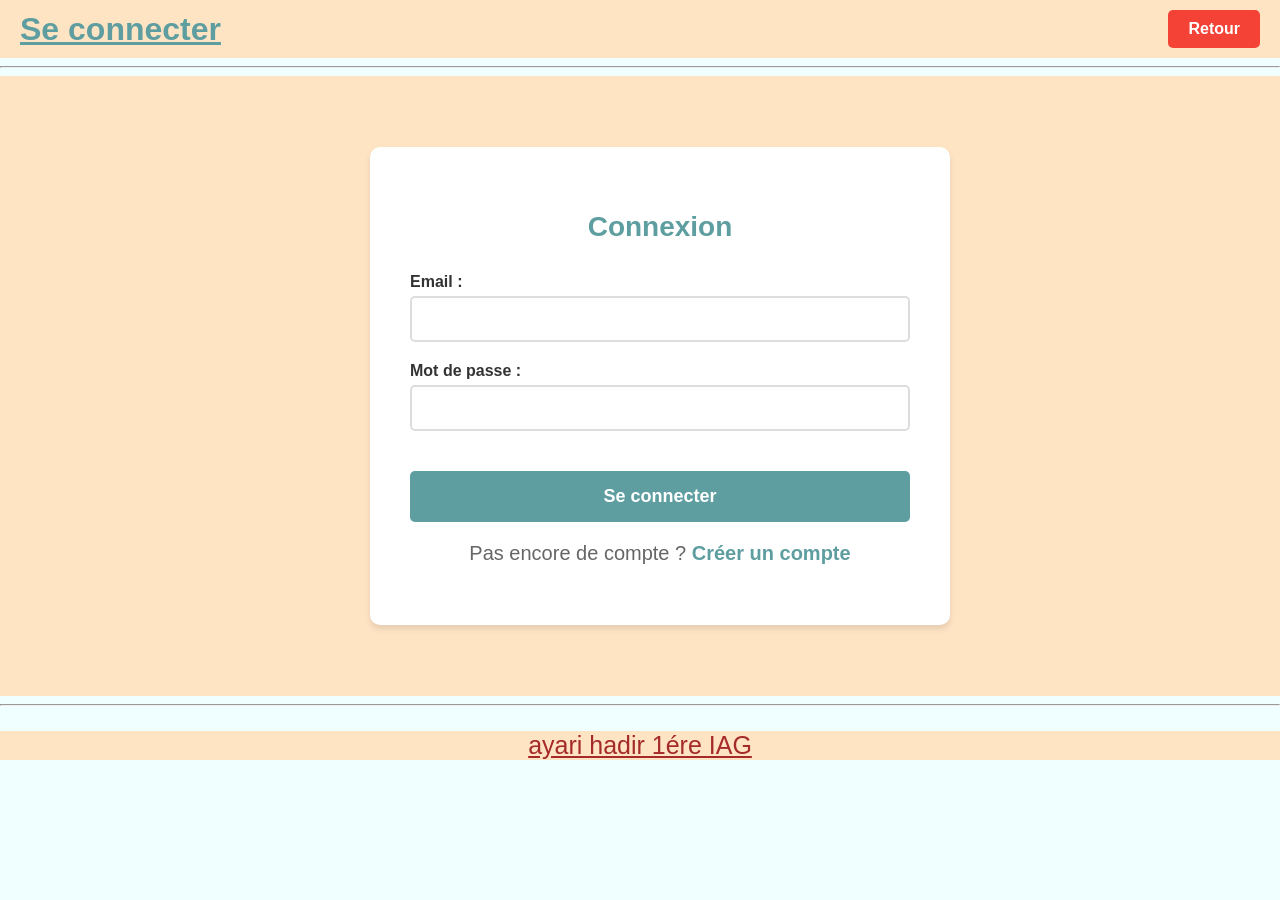
<file: login.html>
<!DOCTYPE html>
<html lang="fr">
<head>
    <meta charset="UTF-8">
    <meta name="viewport" content="width=device-width, initial-scale=1.0">
    <link href="html.css" rel="stylesheet">
    <title>Se connecter - Open Source Platform</title>
</head>
<body>
    <header>
        <div class="header-content">
            <h1>Se connecter</h1>
            <div class="auth-buttons">
                <button class="btn btn-back" onclick="window.location.href='index.html'">Retour</button>
            </div>
        </div>
    </header>
    <hr>
    
    <main class="auth-main">
        <div class="auth-container">
            <h2>Connexion</h2>
            <form class="auth-form" action="#" method="POST">
                <div class="form-group">
                    <label for="email">Email :</label>
                    <input type="email" id="email" name="email" required>
                </div>
                
                <div class="form-group">
                    <label for="password">Mot de passe :</label>
                    <input type="password" id="password" name="password" required>
                </div>
                
                <button type="submit" class="btn btn-submit">Se connecter</button>
            </form>
            
            <p class="auth-link">
                Pas encore de compte ? 
                <a href="register.html">Créer un compte</a>
            </p>
        </div>
    </main>
    
    <hr>
    <footer>
        <p class="p1">ayari hadir 1ére IAG</p>
    </footer>
</body>
</html>
</file>
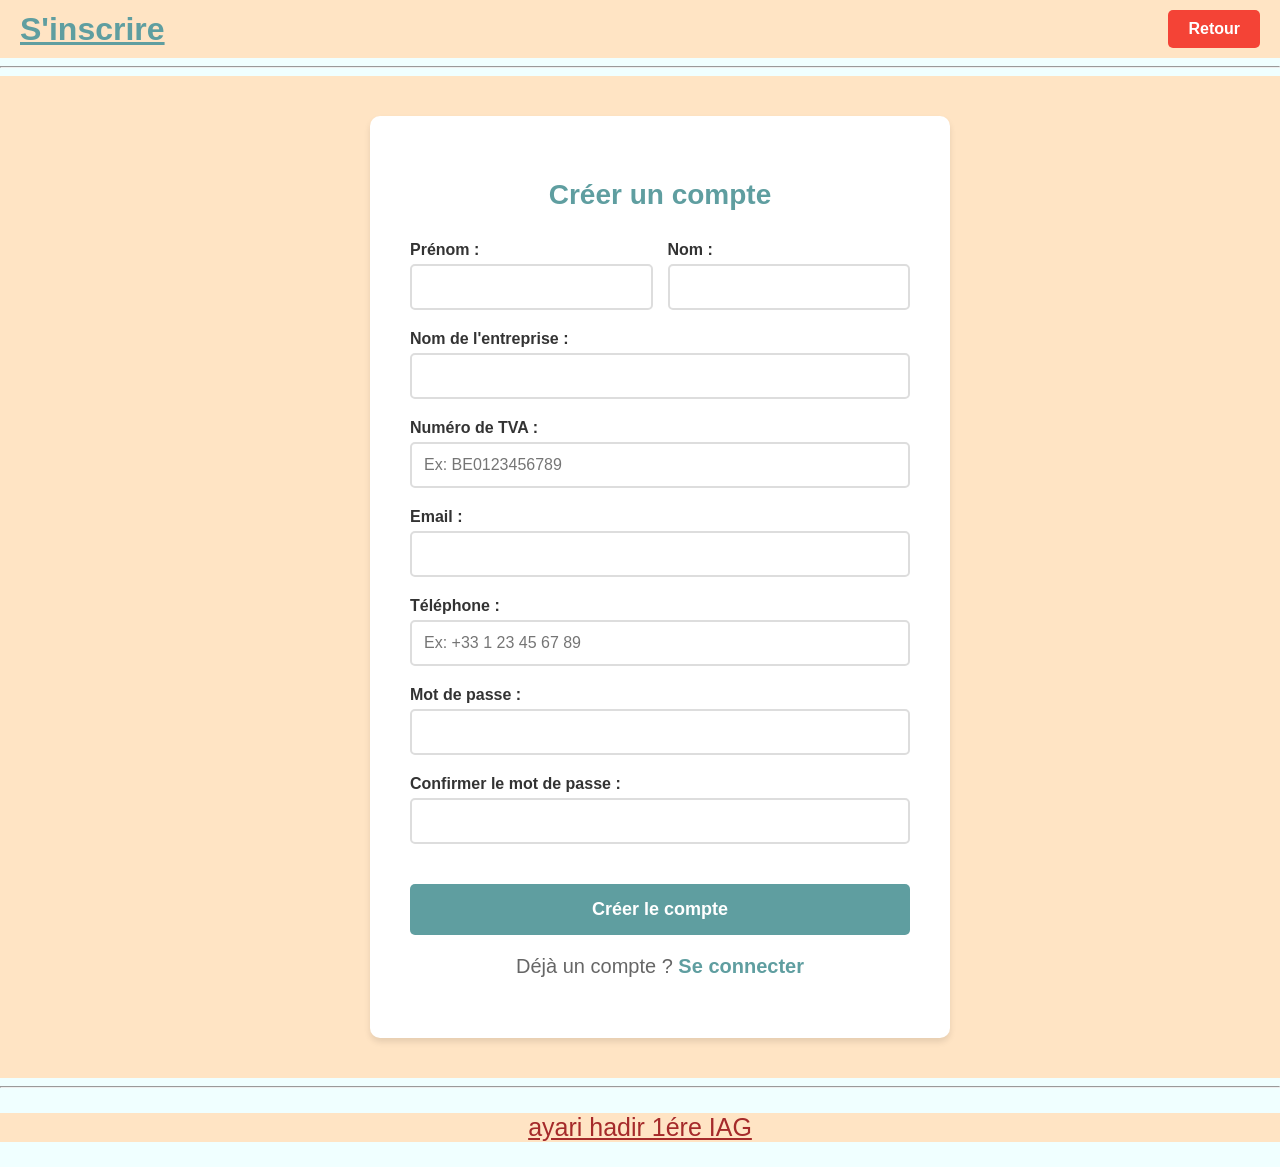
<file: register.html>
<!DOCTYPE html>
<html lang="fr">
<head>
    <meta charset="UTF-8">
    <meta name="viewport" content="width=device-width, initial-scale=1.0">
    <link href="html.css" rel="stylesheet">
    <title>S'inscrire - Open Source Platform</title>
</head>
<body>
    <header>
        <div class="header-content">
            <h1>S'inscrire</h1>
            <div class="auth-buttons">
                <button class="btn btn-back" onclick="window.location.href='index.html'">Retour</button>
            </div>
        </div>
    </header>
    <hr>
    
    <main class="auth-main">
        <div class="auth-container">
            <h2>Créer un compte</h2>
            <form class="auth-form" action="#" method="POST">
                <div class="form-row">
                    <div class="form-group">
                        <label for="prenom">Prénom :</label>
                        <input type="text" id="prenom" name="prenom" required>
                    </div>
                    
                    <div class="form-group">
                        <label for="nom">Nom :</label>
                        <input type="text" id="nom" name="nom" required>
                    </div>
                </div>
                
                <div class="form-group">
                    <label for="entreprise">Nom de l'entreprise :</label>
                    <input type="text" id="entreprise" name="entreprise" required>
                </div>
                
                <div class="form-group">
                    <label for="tva">Numéro de TVA :</label>
                    <input type="text" id="tva" name="tva" placeholder="Ex: BE0123456789" required>
                </div>
                
                <div class="form-group">
                    <label for="email">Email :</label>
                    <input type="email" id="email" name="email" required>
                </div>
                
                <div class="form-group">
                    <label for="telephone">Téléphone :</label>
                    <input type="tel" id="telephone" name="telephone" placeholder="Ex: +33 1 23 45 67 89" required>
                </div>
                
                <div class="form-group">
                    <label for="password">Mot de passe :</label>
                    <input type="password" id="password" name="password" required>
                </div>
                
                <div class="form-group">
                    <label for="confirm-password">Confirmer le mot de passe :</label>
                    <input type="password" id="confirm-password" name="confirm-password" required>
                </div>
                
                <button type="submit" class="btn btn-submit">Créer le compte</button>
            </form>
            
            <p class="auth-link">
                Déjà un compte ? 
                <a href="login.html">Se connecter</a>
            </p>
        </div>
    </main>
    
    <hr>
    <footer>
        <p class="p1">ayari hadir 1ére IAG</p>
    </footer>
</body>
</html>
</file>
<file: html.css>
header{
    background-color: bisque;
    width: 100%;
    
}

.header-content {
    display: flex;
    justify-content: space-between;
    align-items: center;
    padding: 10px 20px;
}

.auth-buttons {
    display: flex;
    gap: 10px;
}

.btn {
    padding: 10px 20px;
    border: none;
    border-radius: 5px;
    cursor: pointer;
    font-size: 16px;
    font-weight: bold;
    transition: background-color 0.3s ease;
}

.btn-login {
    background-color: cadetblue;
    color: white;
}

.btn-login:hover {
    background-color: #5f9ea0;
}

.btn-register {
    background-color: #4CAF50;
    color: white;
}

.btn-register:hover {
    background-color: #45a049;
}

.btn-back {
    background-color: #f44336;
    color: white;
}

.btn-back:hover {
    background-color: #da190b;
}

.btn-submit {
    background-color: cadetblue;
    color: white;
    width: 100%;
    margin-top: 20px;
    padding: 15px;
    font-size: 18px;
}

.btn-submit:hover {
    background-color: #5f9ea0;
}

h1{
    text-align: center;
    color: cadetblue;
    text-decoration: underline;
    margin: 0;
}

/* Styles pour les pages d'authentification */
.auth-main {
    background-color: bisque;
    width: 100%;
    padding: 40px 20px;
    min-height: 60vh;
    display: flex;
    justify-content: center;
    align-items: center;
}

.auth-container {
    background-color: white;
    padding: 40px;
    border-radius: 10px;
    box-shadow: 0 4px 6px rgba(0, 0, 0, 0.1);
    max-width: 500px;
    width: 100%;
}

.auth-container h2 {
    text-align: center;
    color: cadetblue;
    margin-bottom: 30px;
    font-size: 28px;
}

.auth-form {
    display: flex;
    flex-direction: column;
    gap: 20px;
}

.form-row {
    display: flex;
    gap: 15px;
}

.form-group {
    display: flex;
    flex-direction: column;
    flex: 1;
}

.form-group label {
    margin-bottom: 5px;
    font-weight: bold;
    color: #333;
}

.form-group input {
    padding: 12px;
    border: 2px solid #ddd;
    border-radius: 5px;
    font-size: 16px;
    transition: border-color 0.3s ease;
}

.form-group input:focus {
    outline: none;
    border-color: cadetblue;
}

.auth-link {
    text-align: center;
    margin-top: 20px;
    color: #666;
}

.auth-link a {
    color: cadetblue;
    text-decoration: none;
    font-weight: bold;
}

.auth-link a:hover {
    text-decoration: underline;
}

footer{
    background-color: bisque;
    width: 100%;
    
}

nav{
    background-color: bisque;
    width: 100%;
    
}

main{
    background-color: bisque;
    width: 100%;
    
}
body{
    background-color: azure;
    margin: 0;
    font-family: Arial, sans-serif;
}

p{
    font-size: 20px;
    text-align: center;
}

.img{
    margin: auto;
    display: block;
}

.p1{
    font-size: 25px;
    color: brown;
    text-decoration: underline;
}

/* Responsive design */
@media (max-width: 768px) {
    .header-content {
        flex-direction: column;
        gap: 15px;
    }
    
    .auth-container {
        padding: 20px;
        margin: 10px;
    }
    
    .form-row {
        flex-direction: column;
        gap: 20px;
    }
    
    .auth-buttons {
        justify-content: center;
    }
}
</file>
